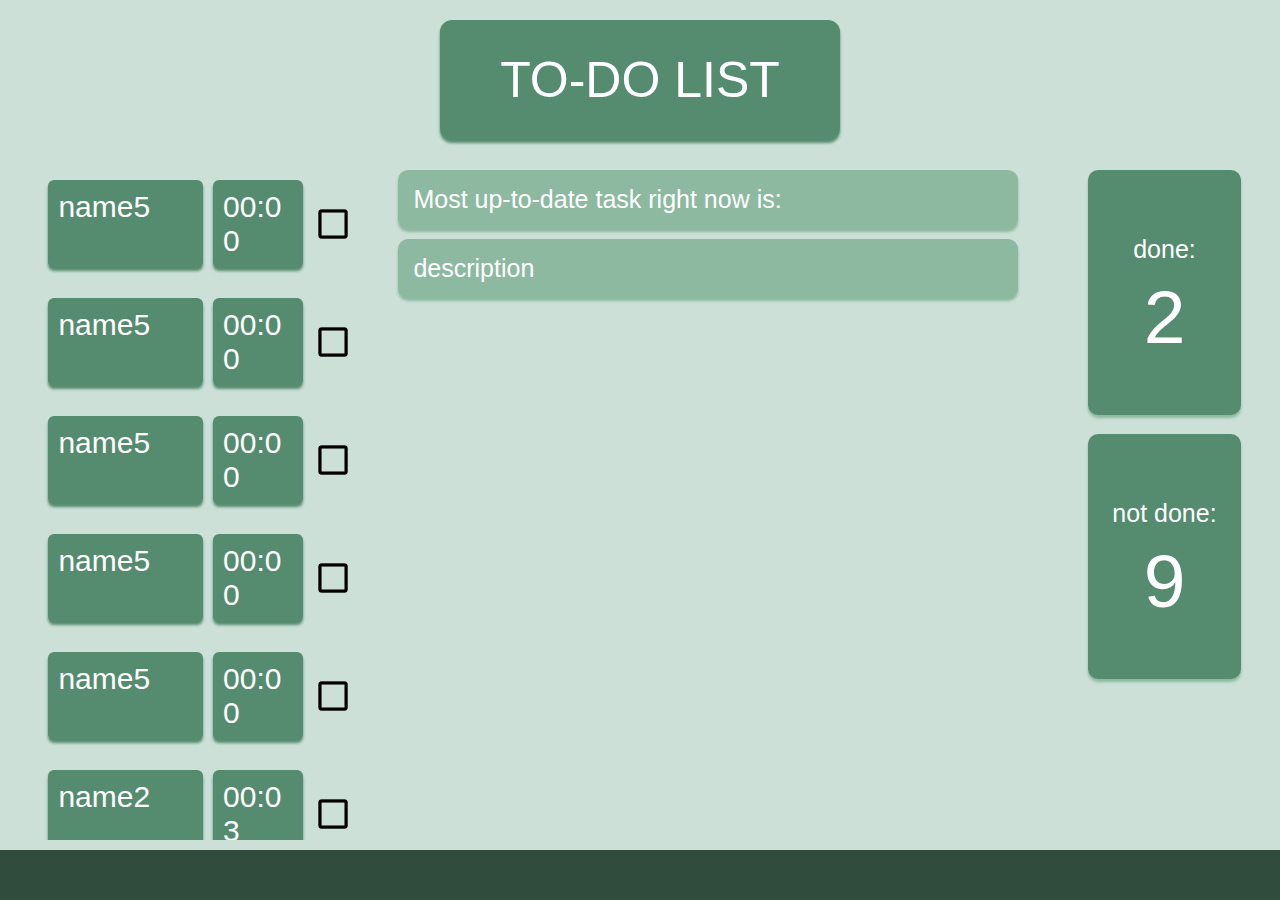
<file: index.html>
<!DOCTYPE html>
<html lang="en">
<head>
    <meta charset="UTF-8">
    <meta http-equiv="X-UA-Compatible" content="IE=edge">
    <meta name="viewport" content="width=device-width, initial-scale=1.0">
    <title>To-do list</title>
    <link rel="icon" href="pen.ico">
    <link rel="stylesheet" href="style.css">

</head>
<body>
    <div class="outer">
        <div class="outer_header">
            <div class="header">
                TO-DO LIST
            </div>
        </div>
        
        <div class="main">
            <div class="all_tasks">
                <div class="task">
                    <div class="task_text">
                        <a>name5</a>
                    </div>
                    <div class="date">
                        <a>00:00</a>        
                    </div>
                    <div class="checkbox">
                        <img src="no.png" />
                    </div>
                </div>
                <div class="task">
                    <div class="task_text">
                        <a>name5</a>
                    </div>
                    <div class="date">
                        <a>00:00</a>        
                    </div>
                    <div class="checkbox">
                        <img src="no.png" />
                    </div>
                </div>
                <div class="task">
                    <div class="task_text">
                        <a>name5</a>
                    </div>
                    <div class="date">
                        <a>00:00</a>        
                    </div>
                    <div class="checkbox">
                        <img src="no.png" />
                    </div>
                </div>
                <div class="task">
                    <div class="task_text">
                        <a>name5</a>
                    </div>
                    <div class="date">
                        <a>00:00</a>        
                    </div>
                    <div class="checkbox">
                        <img src="no.png" />
                    </div>
                </div>
                <div class="task">
                    <div class="task_text">
                        <a>name5</a>
                    </div>
                    <div class="date">
                        <a>00:00</a>        
                    </div>
                    <div class="checkbox">
                        <img src="no.png" />
                    </div>
                </div>
                <div class="task">
                    <div class="task_text">
                        <a>name2</a>
                    </div>
                    <div class="date">
                        <a>00:03</a>        
                    </div>
                    <div class="checkbox">
                        <img src="no.png" />
                    </div>
                </div>
                <div class="task">
                    <div class="task_text">
                        <a>name0</a>
                    </div>
                    <div class="date">
                        <a>00:04</a>        
                    </div>
                    <div class="checkbox">
                        <img src="no.png" />
                    </div>
                </div>
                <div class="task">
                    <div class="task_text">
                        <a>name3</a>
                    </div>
                    <div class="date">
                        <a>00:00</a>        
                    </div>
                    <div class="checkbox">
                        <img src="yes.png" />
                    </div>
                </div>
                <div class="task">
                    <div class="task_text">
                        <a>name1</a>
                    </div>
                    <div class="date">
                        <a>00:02</a>        
                    </div>
                    <div class="checkbox">
                        <img src="yes.png" />
                    </div>
                </div>

            </div>
            <div class="side">
                <div class="closest">
                    Most up-to-date task right now is:
                </div>
                <div class="details">description</div>
            </div>
            <div class="counterBar">
                <div class="counter">
                    <div class="completed">done:</div>
                    <div class="completed_n">2</div>
                </div>
                <div class="counter">
                    <div class="completed">not done:</div>
                    <div class="completed_n">9</div>
                </div>
            </div>
        </div>
        
    
        <div class="footer">
        </div>
    
    </div>
</body>
</html>
</file>
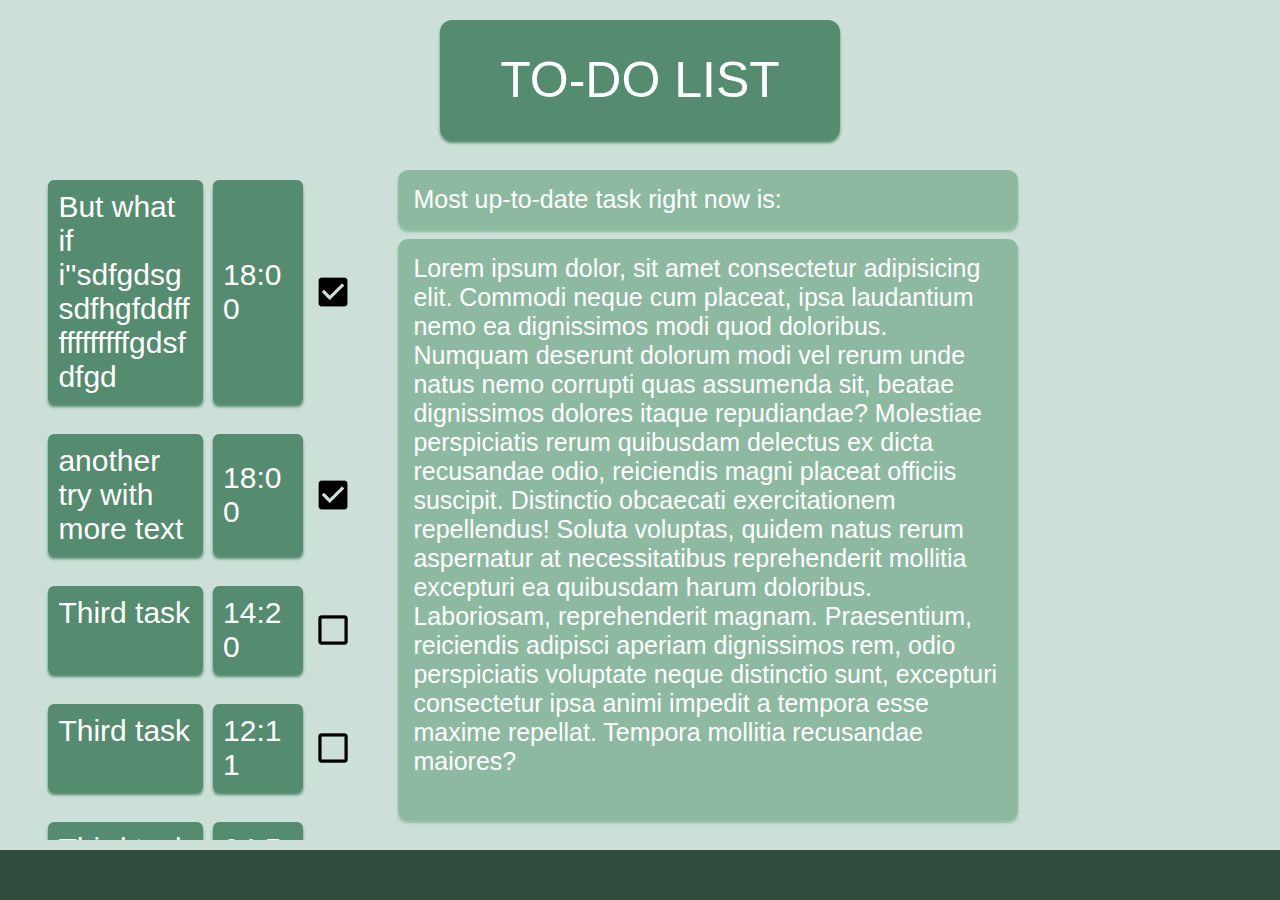
<file: index .html>
<!DOCTYPE html>
<html lang="en">
<head>
    <meta charset="UTF-8">
    <meta http-equiv="X-UA-Compatible" content="IE=edge">
    <meta name="viewport" content="width=device-width, initial-scale=1.0">
    <title>To-do list</title>
    <link rel="icon" href="pen.ico">
    <link rel="stylesheet" href="style.css">

</head>
<body>
    <div class="outer">
        <div class="outer_header">
            <div class="header">
                TO-DO LIST
            </div>
        </div>
        
        <div class="main">
            <div class="all_tasks">
                <div class="task">
                    <div class="task_text">
                        <a>But what if i''sdfgdsgsdfhgfddfffffffffffgdsf dfgd</a>
                    </div>
                    <div class="date">
                            <a>18:00</a>        
                    </div>
                    <div class="checkbox">
                        <img src="yes.png" />
                    </div>
                </div>
                <div class="task">
                    <div class="task_text">
                        <a>another try with more text</a>
                    </div>
                    <div class="date">
                        <a>18:00</a>        
                    </div>
                    <div class="checkbox">
                        <img src="yes.png" />
                    </div>
                </div>
                <div class="task">
                    <div class="task_text">
                        <a>Third task</a>
                    </div>
                    <div class="date">
                        <a>14:20</a>        
                    </div>
                    <div class="checkbox">
                        <img src="no.png" />
                    </div>
                </div>
                <div class="task">
                    <div class="task_text">
                        <a>Third task</a>
                    </div>
                    <div class="date">
                        <a>12:11</a>        
                    </div>
                    <div class="checkbox">
                        <img src="no.png" />
                    </div>
                </div>
                <div class="task">
                    <div class="task_text">
                        <a>Third task</a>
                    </div>
                    <div class="date">
                        <a>04:55</a>        
                    </div>
                    <div class="checkbox">
                        <img src="no.png" />
                    </div>
                </div>
                <div class="task">
                    <div class="task_text">
                        <a>Third task</a>
                    </div>
                    <div class="date">
                        <a>18:00</a>        
                    </div>
                    <div class="checkbox">
                        <img src="no.png" />
                    </div>
                </div>
                <div class="task">
                    <div class="task_text">
                        <a>Third task</a>
                    </div>
                    <div class="date">
                        <a>18:00</a>        
                    </div>
                    <div class="checkbox">
                        <img src="no.png" />
                    </div>
                </div>
                <div class="task">
                    <div class="task_text">
                        <a>Third task</a>
                    </div>
                    <div class="date">
                        <a>18:00</a>        
                    </div>
                    <div class="checkbox">
                        <img src="no.png" />
                    </div>
                </div>
                <div class="task">
                    <div class="task_text">
                        <a>Third task</a>
                    </div>
                    <div class="date">
                        <a>18:00</a>        
                    </div>
                    <div class="checkbox">
                        <img src="no.png" />
                    </div>
                </div>

            </div>
            <div class="side">
                <div class="closest">
                    Most up-to-date task right now is:
                </div>
                <div class="details">Lorem ipsum dolor, sit amet consectetur adipisicing elit. Commodi neque cum placeat, ipsa laudantium nemo ea dignissimos modi quod doloribus. Numquam deserunt dolorum modi vel rerum unde natus nemo corrupti quas assumenda sit, beatae dignissimos dolores itaque repudiandae? Molestiae perspiciatis rerum quibusdam delectus ex dicta recusandae odio, reiciendis magni placeat officiis suscipit. Distinctio obcaecati exercitationem repellendus! Soluta voluptas, quidem natus rerum aspernatur at necessitatibus reprehenderit mollitia excepturi ea quibusdam harum doloribus. Laboriosam, reprehenderit magnam. Praesentium, reiciendis adipisci aperiam dignissimos rem, odio perspiciatis voluptate neque distinctio sunt, excepturi consectetur ipsa animi impedit a tempora esse maxime repellat. Tempora mollitia recusandae maiores?
                </div>
            </div>
        </div>
        
    
        <div class="footer">
        </div>
    
    </div>
</body>
</html>
</file>
<file: style.css>
html {
    height: 100%;/*changed*/
}

body{
    background-color: #CCE0D8;
    font-weight: 300;
    font-family: -apple-system,BlinkMacSystemFont,Segoe UI,Roboto,Oxygen,Ubuntu,Cantarell,Fira Sans,Droid Sans,Helvetica Neue,sans-serif;
    color: white;
    margin: 0;
    padding: 0;
    height: 100%;/*changed*/
}

.outer{
    display: flex;
    flex-direction: column;
    height: 100%;/*changed*/
}


.outer_header{
    height: 120px;
    text-align: center;
    font-size: 50px;
    font-weight: 400;
    vertical-align:middle;
    margin: 20px 0;
    flex-grow: 0;
    flex-shrink: 0;
}

.header{
    height: 120px;
    line-height: 120px;
    width: 400px;
    font-size: 50px;
    font-weight: 400;
    margin: 0 auto;
    vertical-align: middle;
    border-radius: 12px;
    background-color: #558B6E;
    box-shadow: 0 3px 3px #558B6E;
}

.main{
    margin-bottom: 10px;
    flex-grow: 1;
    flex-shrink: 1;
    overflow-y:hidden;
}

.all_tasks{
    display: inline-block;
    width: 25%;
    margin: 0 0 0 3%;
    vertical-align: top;
    height: 100%;/*changed*/
    overflow-y: auto;
}

.task{
    font-size: 30px;
    padding: 10px 0 10px 0;
    margin: 10px;
    display: flex;
    align-items: stretch;
    
}

.task_text{
    display: inline-block;
    margin-right: 10px;
    padding: 10px;
    width: 230px;
    background-color: #558B6E;
    color: white;
    border-radius: 6px;
    box-shadow: 0 3px 3px #558B6E;
}

a{
    word-wrap: break-word;
    white-space: pre-wrap;
    word-break: break-word;
}

.date{
    margin-right: 15px;
    padding: 10px;
    width: 120px;
    background-color: #558B6E;
    color: white;
    border-radius: 6px;
    box-shadow: 0 3px 3px #558B6E;
    display: flex;
    justify-content: center;
    align-items: center;
    
}

.checkbox{
    display: inline-block;
    display: flex;
    align-items: center;
    margin-right: 0;
}

img{
    height: 30px;
    width: 30px;
}

.side{
    display: inline-block;
    font-size: 25px;
    width: 50%;
    margin: 0 0 0 2%;
    vertical-align: top;
    height: 100%;/*changed*/
    overflow-y: auto;
}

.closest{
    border-radius: 10px;
    margin: 10px 10px;
    padding: 15px;
    background-color: #8DB9A1;
    box-shadow: 0 3px 3px #8DB9A1;
}

.details{
    border-radius: 10px;
    margin: 0 10px;
    padding: 15px;
    background-color: #8DB9A1;
    word-wrap: break-word;
    white-space: pre-wrap;
    word-break: break-word;
    vertical-align: top;
    box-shadow: 0 3px 3px #8DB9A1;
}

.counterBar{
    display: inline-block;
    font-size: 25px;
    width: 15%;
    margin: 0 0 0 2%;
    padding: 10px;
    vertical-align: top;
    height: 90%;
    
}

.counter{
    height: 40%;
    margin: 0 10% 10% 10%;
    display: flex;
    flex-direction: column;
    align-items: center;
    justify-content: center;
    background-color: #558B6E;
    border-radius: 10px;
    box-shadow: 0 3px 3px #8DB9A1;
    color: white;

}

.completed{
    font-size: 25px;
    margin: 10px;
    
}


.completed_n{
    font-size: 75px;
    margin: 10 px;
    
}
.footer {
    width: auto;
    height: 50px;
    background-color: #2F4C3C;
    text-align: left;
    flex-grow: 0;
    flex-shrink: 0;
}
.aboutLink{
    font-family: 'Playfair Display';
    color: black;
    text-decoration: none;
    position: relative;
    left: 20px;
    top: 15px;
}


::-webkit-scrollbar {
    width: 7px;
  }
  
 
::-webkit-scrollbar-track {
    box-shadow: inset 0 0 5px grey;
    border-radius: 5px;
  }
  
 
::-webkit-scrollbar-thumb {
    background: #2F4C3C;
    border-radius: 10px;
  }
</file>
